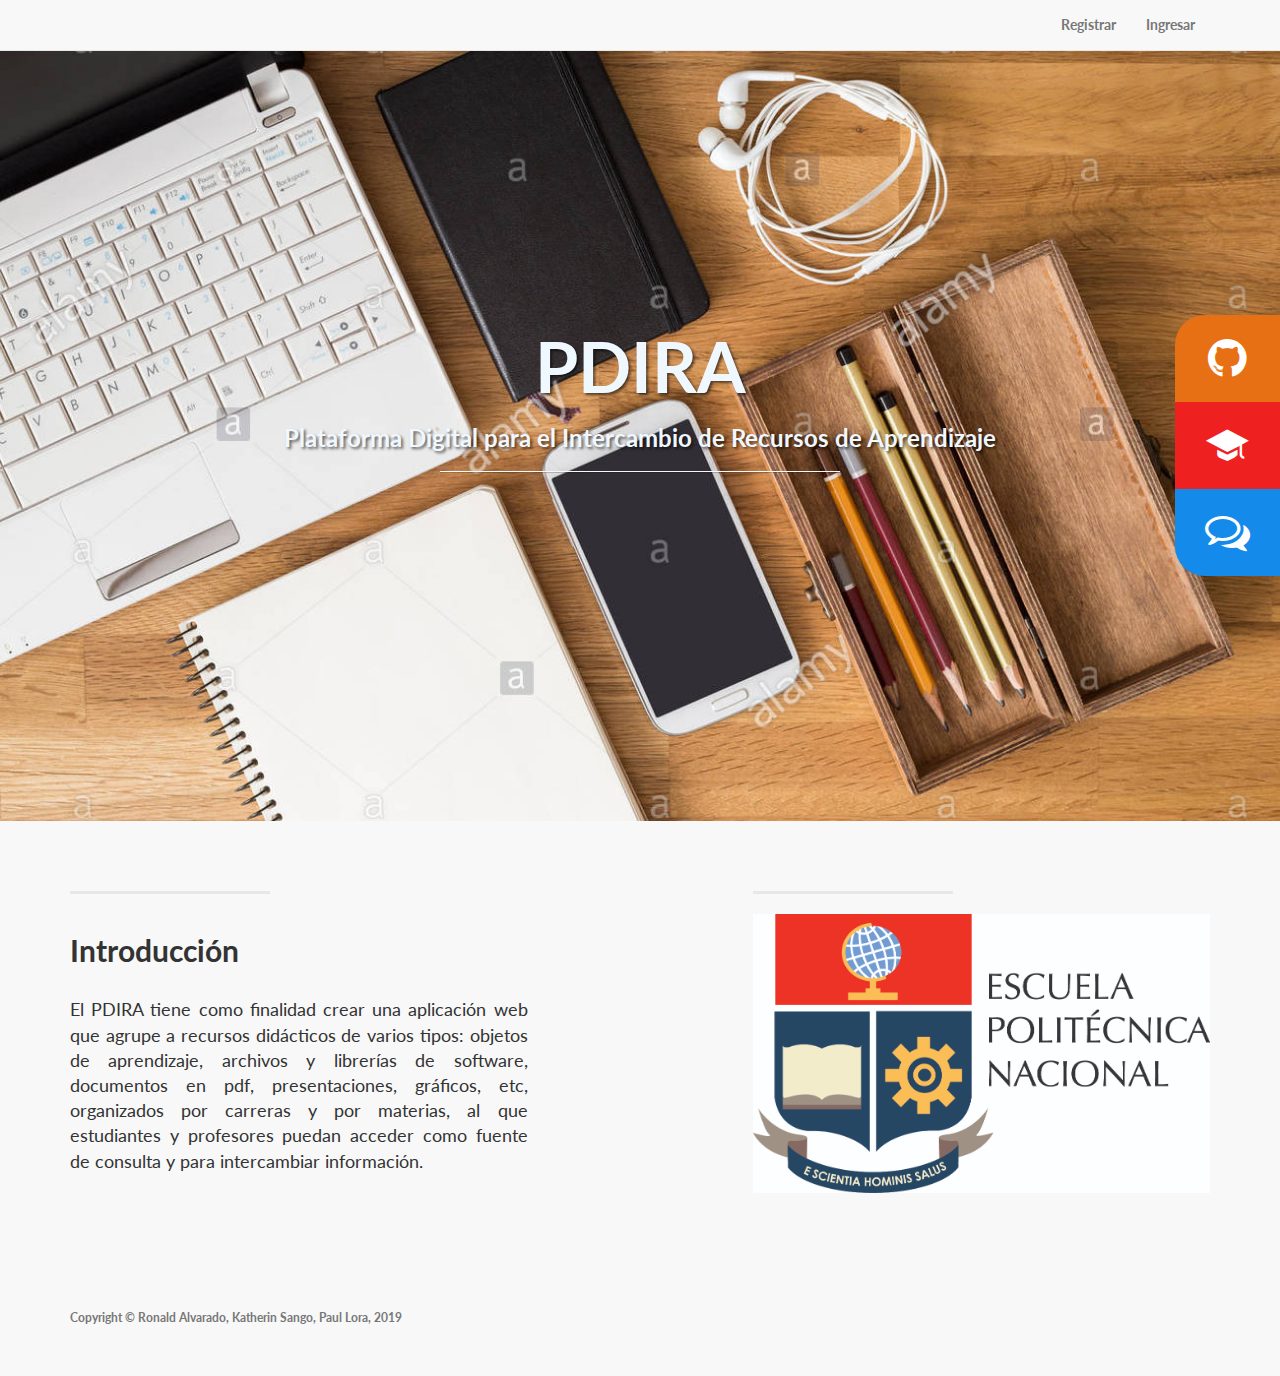
<file: index.html>
<html lang="en">
	<head>
		<title>PDIRA</title>
		<meta charset="UTF-8">
		<meta name="viewport" content="width=device-width, initial-scale=1.0">
        <meta name="description" content="">
        <meta name="author" content="">
        
        <link href="plugins/bootstrap/css/bootstrap.css" rel="stylesheet">
        
        <link href="font-awesome/css/font-awesome.min.css" rel="stylesheet">
        
        <link href='http://fonts.googleapis.com/css?family=Lato:100,300,400,700,900,100italic,300italic,400italic,700italic,900italic' rel='stylesheet' type='text/css'>
        <link href="plugins/bootstrap/css/landing-page.css" rel="stylesheet">
        <link rel="stylesheet" href="plugins/bootstrap/css/main.css">
        <link rel="stylesheet" href="css/fontello.css">
        
        
	</head>
	<body>
        <nav class="navbar navbar-default navbar-fixed-top" role="navigation">
            <div class="container">
                <div class="navbar-header">
                    <button type="button" class="navbar-toggle" data-toggle="collapse" data-target=".navbar-ex1-collapse">
                      <span class="sr-only">Toggle navigation</span>
                      <span class="icon-bar"></span>
                      <span class="icon-bar"></span>
                      <span class="icon-bar"></span>    
                    </button>
                </div>
                <div class="tour-step tour-step-two collapse navbar-collapse navbar-right navbar-ex1-collapse">
                    <ul class="nav navbar-nav">
                        <li><a href="aplicacion/formularios_registro/Login.html"> Ingresar</a></li>
                    </ul>
                </div>
                
                <div class="tour-step tour-step-two collapse navbar-collapse navbar-right navbar-ex1-collapse">
                    <ul class="nav navbar-nav">
                        <li><a href="aplicacion/formularios_registro/Registro.html"> Registrar</a></li>
                    </ul>
                </div>         
            </div>
        </nav>
        
        <div class="social-bar">
            <a href="https://github.com/jossued/ProyectoLibres" class="icon-github-circled icon icon-github" target="_blank"></a>
            <a href="https://epn.edu.ec" class="icon-college icon icon-EPN" target="_blank"></a>
            <a href="https://fis.epn.edu.ec/" class="icon-chat-empty icon icon-FIS" target="_blank"></a>
        </div>
        
        <div class="intro-header">
            <div class="container">
                <div class="row">
                    <div class="col-lg-12">
                        <div class="intro-message">
                            <h1 style="color: aliceblue">PDIRA</h1>
                            <h3 style="color: aliceblue" >Plataforma Digital para el Intercambio de Recursos de Aprendizaje</h3>
                            <hr class="intro-divider">
                        </div>
                    </div>
                </div>
            </div>
        </div>
        
        <div class="content-section-a tour-step tour-step-three">
            <div class="container">
                <div class="row">
                    <div class="col-lg-5 col-sm-6">
                        <hr class="section-heading-spacer">
                        <div class="clearfix"></div>
                        <h2 class="section-heading">Introducción</h2>
                        <p class="lead text-justify"> El PDIRA tiene como finalidad crear una aplicación web que agrupe a recursos didácticos de varios tipos: objetos de aprendizaje, archivos y librerías de software, documentos en pdf, presentaciones, gráficos, etc, organizados por carreras y por materias, al que estudiantes y profesores puedan acceder como fuente de consulta y para intercambiar información. 
                        </p>
                    </div>
                    <div class="col-lg-5 col-lg-offset-2 col-sm-6 ">
                       <hr class="section-heading-spacer">
                        <div class="clearfix"></div>
                        <img class="img-responsive" src="ImagenesProyecto/EPN_logo_big.jpg">
                    </div>
                </div>
            </div><!-- /.container -->
        </div><!-- /.content-section-a -->
        
        <footer>
            <div class="container">
                <div class="row">
                    <div class="col-lg-12">
                        <p class="copyright text-muted small">Copyright &copy; Ronald Alvarado,  Katherin Sango, Paul Lora, 2019</p>
                    </div>
                </div>
            </div>
        </footer>
        <!-- JavaScript -->
        <script src="plugins/bootstrap/js/jquery-1.10.2.js"></script>
        <script src="plugins/bootstrap/js/bootstrap.js"></script>
        <!--<script src="js/bootstrap-tour.min.js"></script>
        <script src="js/script.js"></script>
        -->
	</body>
</html>
</file>
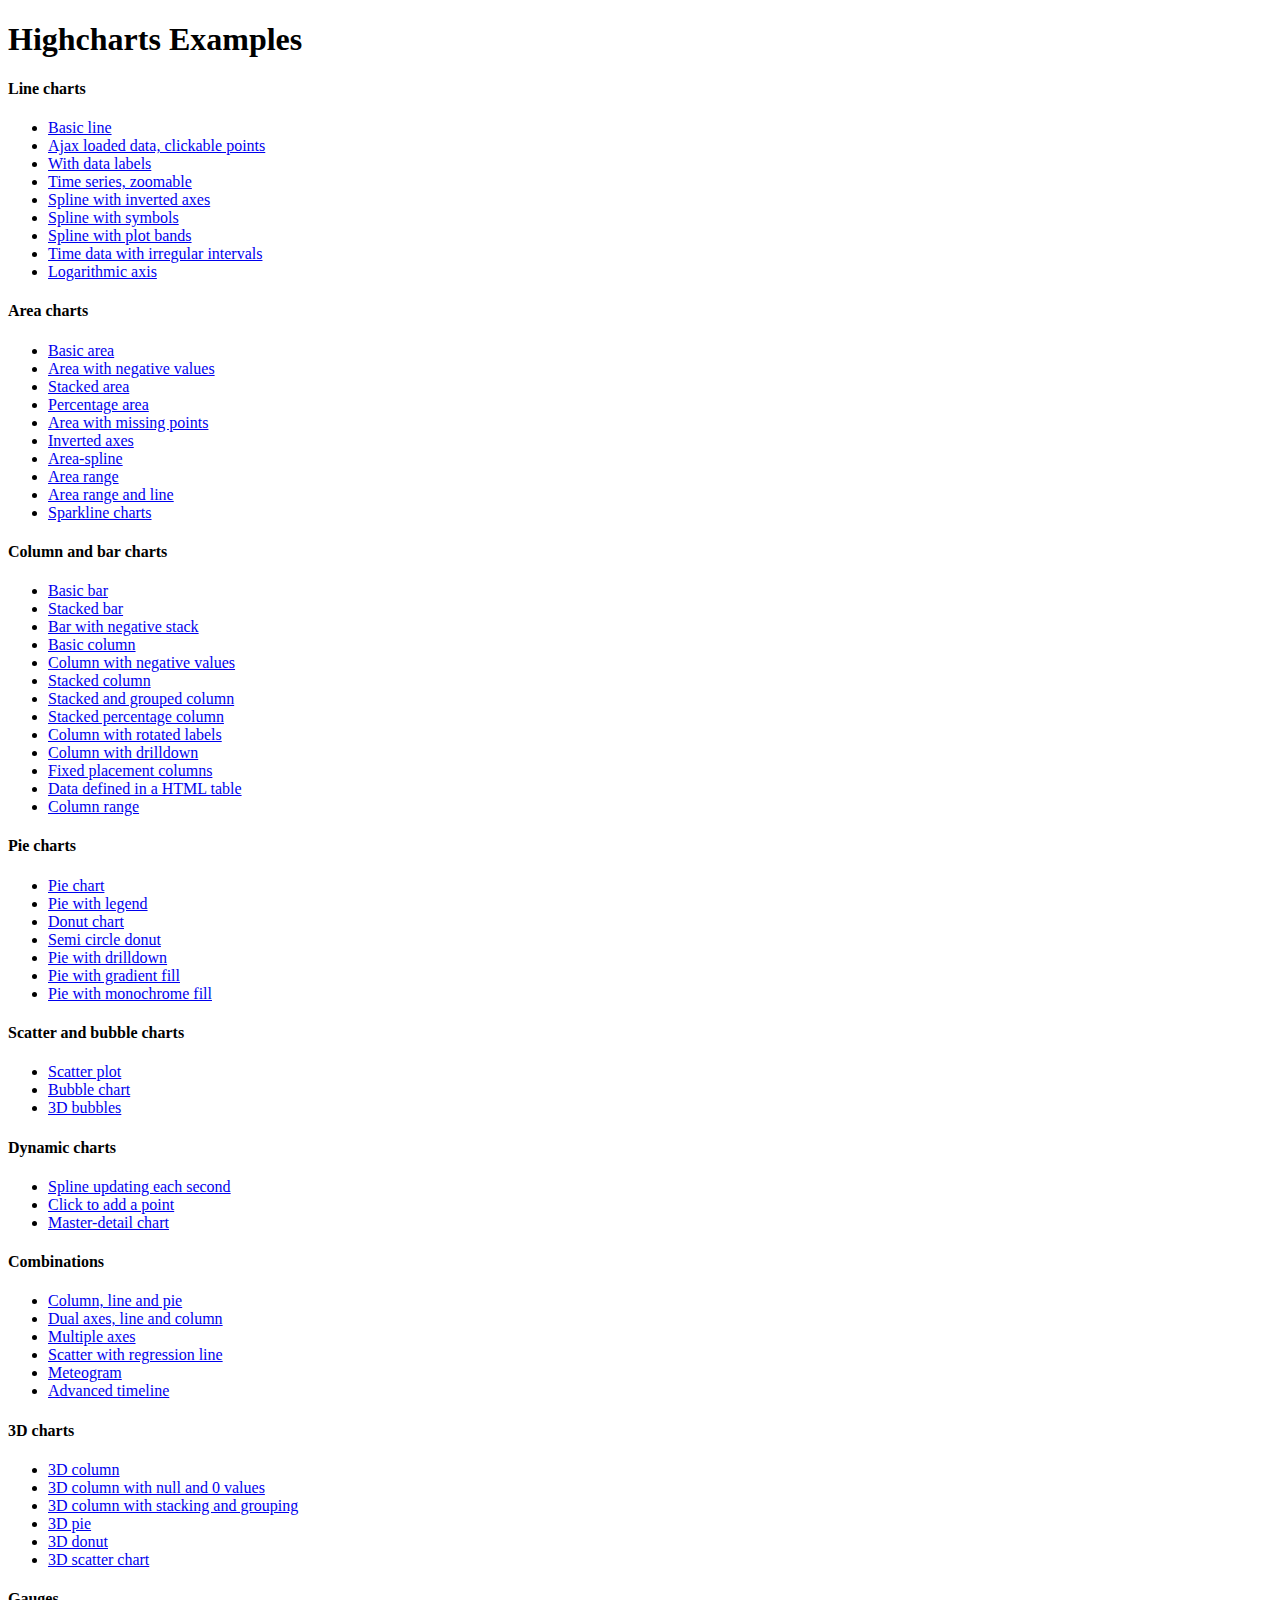
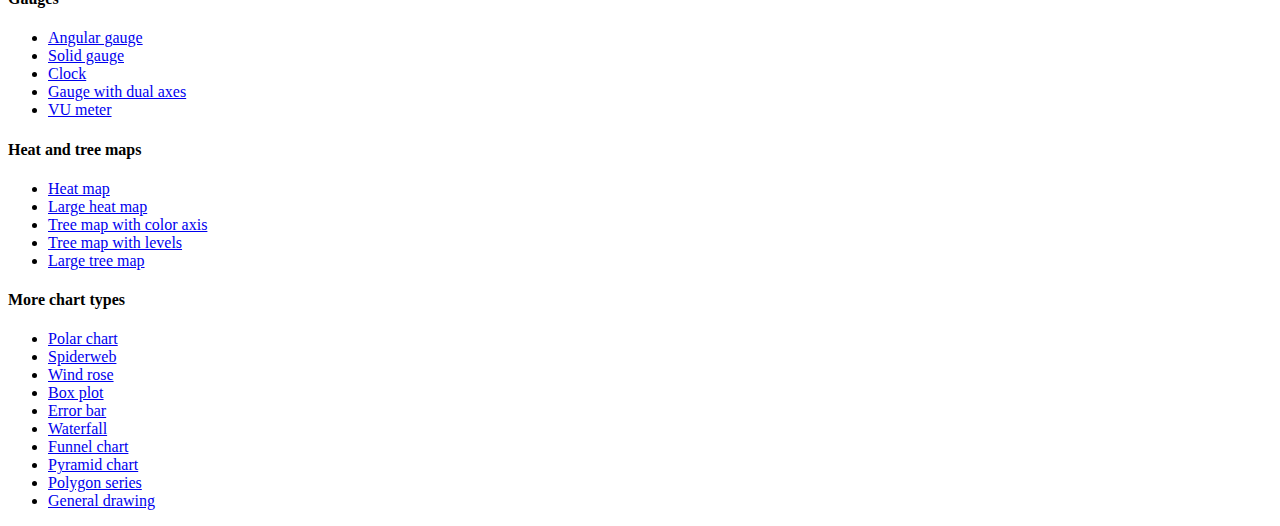
<file: aplicacion/modulos_profesor/High/index.htm>
<!DOCTYPE HTML PUBLIC "-//W3C//DTD HTML 4.01//EN" "http://www.w3.org/TR/html4/strict.dtd">
<html>
	<head>
		<meta http-equiv="Content-Type" content="text/html; charset=utf-8" />
		<title>Highcharts Examples</title>
	</head>
	<body>
		<h1>Highcharts Examples</h1>
		<h4>Line charts</h4>
		<ul>
			<li><a href="examples/line-basic/index.htm">Basic line</a></li>
			<li><a href="examples/line-ajax/index.htm">Ajax loaded data, clickable points</a></li>
			<li><a href="examples/line-labels/index.htm">With data labels</a></li>
			<li><a href="examples/line-time-series/index.htm">Time series, zoomable</a></li>
			<li><a href="examples/spline-inverted/index.htm">Spline with inverted axes</a></li>
			<li><a href="examples/spline-symbols/index.htm">Spline with symbols</a></li>
			<li><a href="examples/spline-plot-bands/index.htm">Spline with plot bands</a></li>
			<li><a href="examples/spline-irregular-time/index.htm">Time data with irregular intervals</a></li>
			<li><a href="examples/line-log-axis/index.htm">Logarithmic axis</a></li>
		</ul>
		<h4>Area charts</h4>
		<ul>
			<li><a href="examples/area-basic/index.htm">Basic area</a></li>
			<li><a href="examples/area-negative/index.htm">Area with negative values</a></li>
			<li><a href="examples/area-stacked/index.htm">Stacked area</a></li>
			<li><a href="examples/area-stacked-percent/index.htm">Percentage area</a></li>
			<li><a href="examples/area-missing/index.htm">Area with missing points</a></li>
			<li><a href="examples/area-inverted/index.htm">Inverted axes</a></li>
			<li><a href="examples/areaspline/index.htm">Area-spline</a></li>
			<li><a href="examples/arearange/index.htm">Area range</a></li>
			<li><a href="examples/arearange-line/index.htm">Area range and line</a></li>
			<li><a href="examples/sparkline/index.htm">Sparkline charts</a></li>
		</ul>
		<h4>Column and bar charts</h4>
		<ul>
			<li><a href="examples/bar-basic/index.htm">Basic bar</a></li>
			<li><a href="examples/bar-stacked/index.htm">Stacked bar</a></li>
			<li><a href="examples/bar-negative-stack/index.htm">Bar with negative stack</a></li>
			<li><a href="examples/column-basic/index.htm">Basic column</a></li>
			<li><a href="examples/column-negative/index.htm">Column with negative values</a></li>
			<li><a href="examples/column-stacked/index.htm">Stacked column</a></li>
			<li><a href="examples/column-stacked-and-grouped/index.htm">Stacked and grouped column</a></li>
			<li><a href="examples/column-stacked-percent/index.htm">Stacked percentage column</a></li>
			<li><a href="examples/column-rotated-labels/index.htm">Column with rotated labels</a></li>
			<li><a href="examples/column-drilldown/index.htm">Column with drilldown</a></li>
			<li><a href="examples/column-placement/index.htm">Fixed placement columns</a></li>
			<li><a href="examples/column-parsed/index.htm">Data defined in a HTML table</a></li>
			<li><a href="examples/columnrange/index.htm">Column range</a></li>
		</ul>
		<h4>Pie charts</h4>
		<ul>
			<li><a href="examples/pie-basic/index.htm">Pie chart</a></li>
			<li><a href="examples/pie-legend/index.htm">Pie with legend</a></li>
			<li><a href="examples/pie-donut/index.htm">Donut chart</a></li>
			<li><a href="examples/pie-semi-circle/index.htm">Semi circle donut</a></li>
			<li><a href="examples/pie-drilldown/index.htm">Pie with drilldown</a></li>
			<li><a href="examples/pie-gradient/index.htm">Pie with gradient fill</a></li>
			<li><a href="examples/pie-monochrome/index.htm">Pie with monochrome fill</a></li>
		</ul>
		<h4>Scatter and bubble charts</h4>
		<ul>
			<li><a href="examples/scatter/index.htm">Scatter plot</a></li>
			<li><a href="examples/bubble/index.htm">Bubble chart</a></li>
			<li><a href="examples/bubble-3d/index.htm">3D bubbles</a></li>
		</ul>
		<h4>Dynamic charts</h4>
		<ul>
			<li><a href="examples/dynamic-update/index.htm">Spline updating each second</a></li>
			<li><a href="examples/dynamic-click-to-add/index.htm">Click to add a point</a></li>
			<li><a href="examples/dynamic-master-detail/index.htm">Master-detail chart</a></li>
		</ul>
		<h4>Combinations</h4>
		<ul>
			<li><a href="examples/combo/index.htm">Column, line and pie</a></li>
			<li><a href="examples/combo-dual-axes/index.htm">Dual axes, line and column</a></li>
			<li><a href="examples/combo-multi-axes/index.htm">Multiple axes</a></li>
			<li><a href="examples/combo-regression/index.htm">Scatter with regression line</a></li>
			<li><a href="examples/combo-meteogram/index.htm">Meteogram</a></li>
			<li><a href="examples/combo-timeline/index.htm">Advanced timeline</a></li>
		</ul>
		<h4>3D charts</h4>
		<ul>
			<li><a href="examples/3d-column-interactive/index.htm">3D column</a></li>
			<li><a href="examples/3d-column-null-values/index.htm">3D column with null and 0 values</a></li>
			<li><a href="examples/3d-column-stacking-grouping/index.htm">3D column with stacking and grouping</a></li>
			<li><a href="examples/3d-pie/index.htm">3D pie</a></li>
			<li><a href="examples/3d-pie-donut/index.htm">3D donut</a></li>
			<li><a href="examples/3d-scatter-draggable/index.htm">3D scatter chart</a></li>
		</ul>
		<h4>Gauges</h4>
		<ul>
			<li><a href="examples/gauge-speedometer/index.htm">Angular gauge</a></li>
			<li><a href="examples/gauge-solid/index.htm">Solid gauge</a></li>
			<li><a href="examples/gauge-clock/index.htm">Clock</a></li>
			<li><a href="examples/gauge-dual/index.htm">Gauge with dual axes</a></li>
			<li><a href="examples/gauge-vu-meter/index.htm">VU meter</a></li>
		</ul>
		<h4>Heat and tree maps</h4>
		<ul>
			<li><a href="examples/heatmap/index.htm">Heat map</a></li>
			<li><a href="examples/heatmap-canvas/index.htm">Large heat map</a></li>
			<li><a href="examples/treemap-coloraxis/index.htm">Tree map with color axis</a></li>
			<li><a href="examples/treemap-with-levels/index.htm">Tree map with levels</a></li>
			<li><a href="examples/treemap-large-dataset/index.htm">Large tree map</a></li>
		</ul>
		<h4>More chart types</h4>
		<ul>
			<li><a href="examples/polar/index.htm">Polar chart</a></li>
			<li><a href="examples/polar-spider/index.htm">Spiderweb</a></li>
			<li><a href="examples/polar-wind-rose/index.htm">Wind rose</a></li>
			<li><a href="examples/box-plot/index.htm">Box plot</a></li>
			<li><a href="examples/error-bar/index.htm">Error bar</a></li>
			<li><a href="examples/waterfall/index.htm">Waterfall</a></li>
			<li><a href="examples/funnel/index.htm">Funnel chart</a></li>
			<li><a href="examples/pyramid/index.htm">Pyramid chart</a></li>
			<li><a href="examples/polygon/index.htm">Polygon series</a></li>
			<li><a href="examples/renderer/index.htm">General drawing</a></li>
		</ul>
	</body>
</html>
</file>
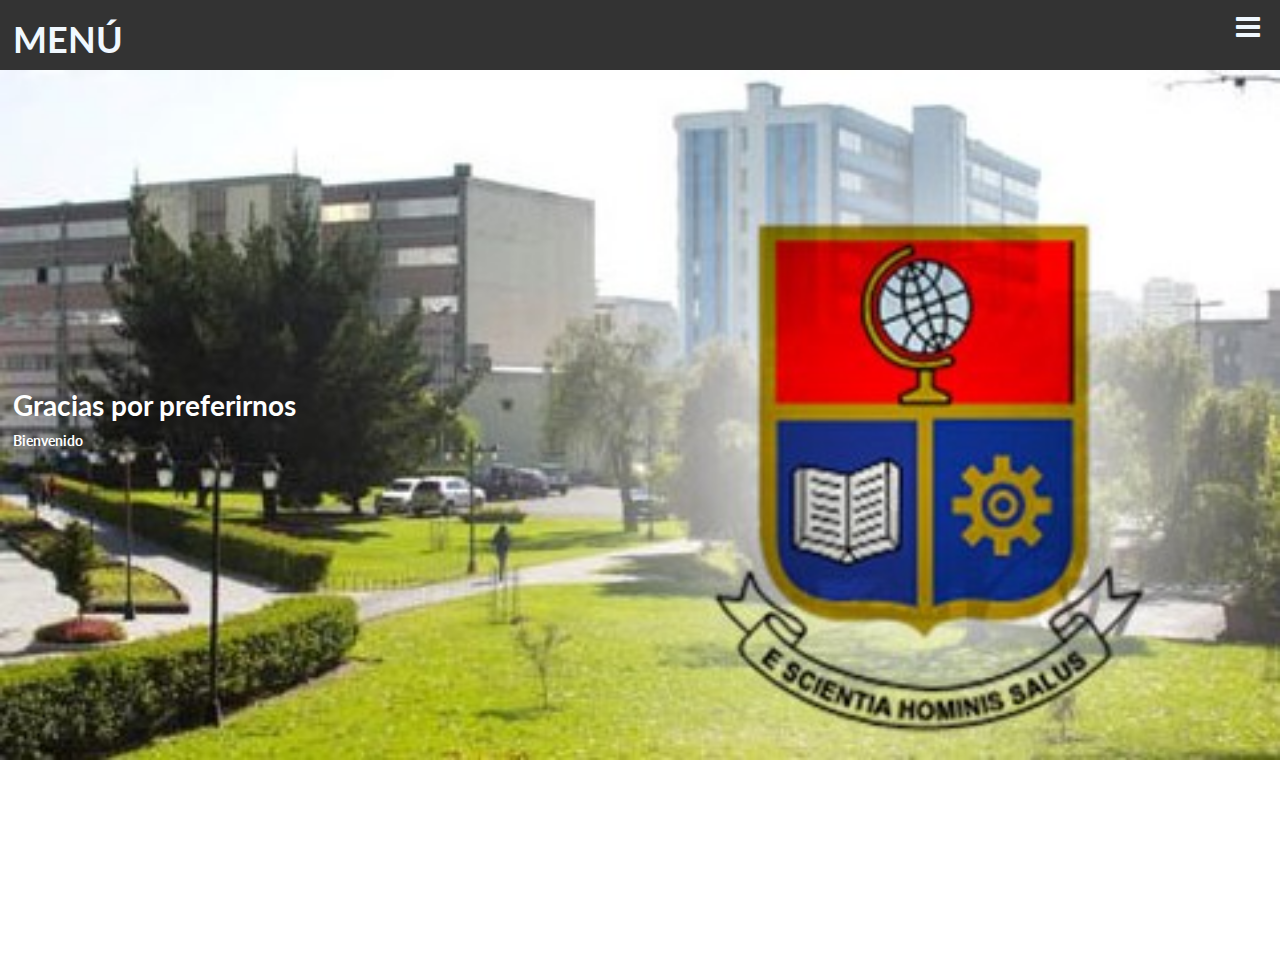
<file: aplicacion/modulos_profesor/Profesor.html>
<!DOCTYPE html>
<html lang="en">
<head>
    <meta charset="UTF-8">
    <title>Profesor</title>
    <link rel="stylesheet" href="../../plugins/bootstrap/css/Profesor.css">

    <link href="../../plugins/bootstrap/css/bootstrap.css" rel="stylesheet">

    <link href="../../font-awesome/css/font-awesome.min.css" rel="stylesheet">

    <link href='http://fonts.googleapis.com/css?family=Lato:100,300,400,700,900,100italic,300italic,400italic,700italic,900italic' rel='stylesheet' type='text/css'>
    <link href="../../plugins/bootstrap/css/landing-page.css" rel="stylesheet">
    <link rel="stylesheet" href="../../plugins/bootstrap/css/main.css">
    <link rel="stylesheet" href="../../css/fontello.css">
    
    <script src="http://code.jquery.com/jquery-1.11.3.min.js"></script>
    
</head>
<body>
   <header>
       <div class="Menu-Vertical">
          <h1>MENÚ</h1>
          <input type="checkbox" id="menu-bar">
          <label class="icon-menu" for="menu-bar"></label>
          <nav class="menu">
               <a href="../modulos_profesor/Profesor_Cargar_Recurso.html">Cargar un Recurso</a>
               <a href="">Repositorio</a>
               <a href="#">Foros</a>
           </nav>
       </div>
   </header>
    
    <main>
        <section id="banner">
            <img src="../../ImagenesProyecto/FondoPro.jpg">
            <div class="Menu-Vertical">
                <h2>Gracias por preferirnos</h2>
                <p>Bienvenido</p>
            </div>
        </section>
    </main>
</body>
</html>
</file>
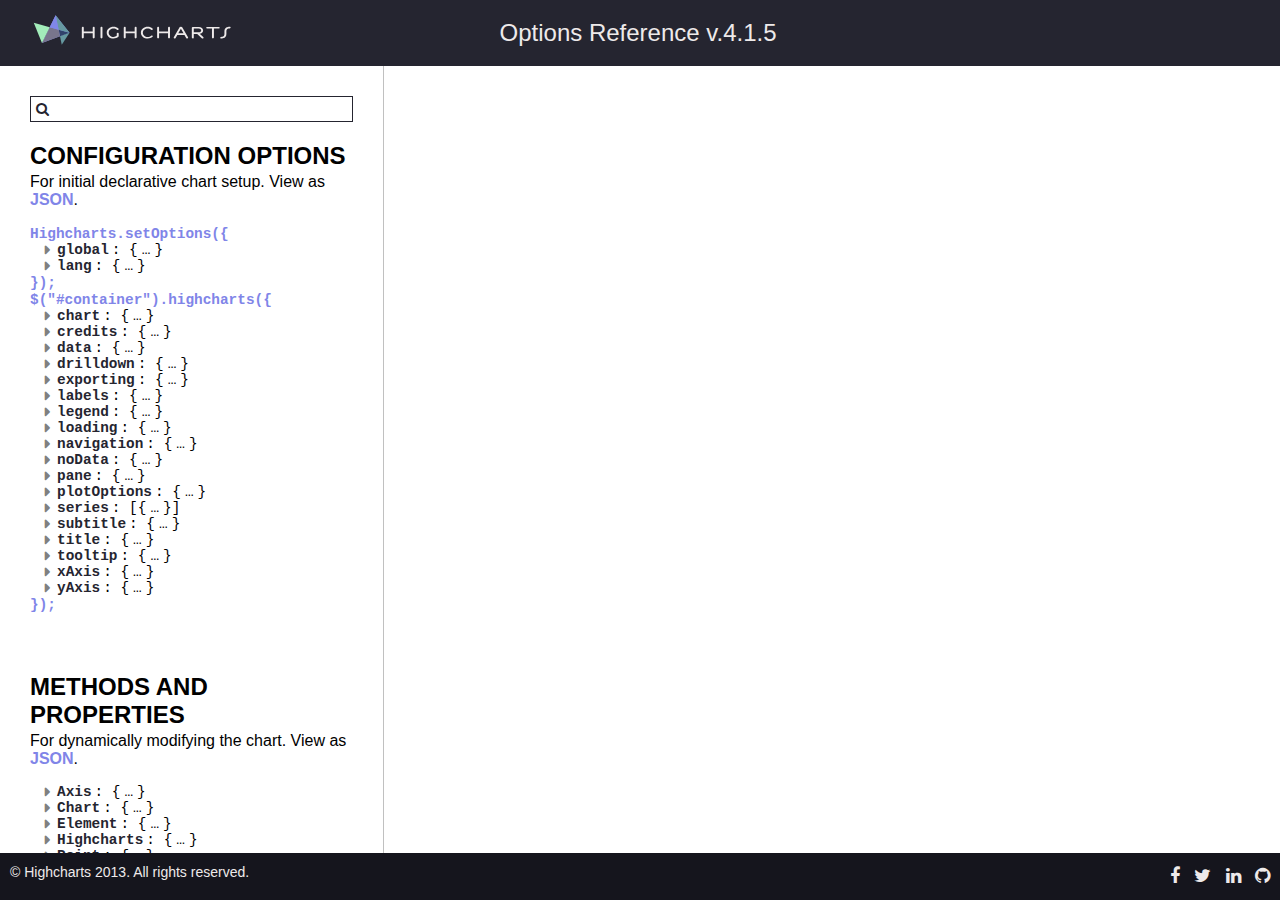
<file: aplicacion/modulos_profesor/High/api/highcharts.html>
<!DOCTYPE html>
<html>
<head>
<meta http-equiv="Content-Type" content="text/html; charset=UTF-8">
<meta name="viewport" content="width=device-width, minimum-scale=1, maximum-scale=1">
<title>Highcharts API Reference</title>

<link href="css/font-awesome.css" rel="stylesheet">
<link rel="stylesheet" href="css/jquery-ui.css" />
<link rel="apple-touch-icon" sizes="57x57" href="images/apple-touch-icon-57x57.png">
<link rel="apple-touch-icon" sizes="114x114" href="images/apple-touch-icon-114x114.png">
<link rel="apple-touch-icon" sizes="72x72" href="images/apple-touch-icon-72x72.png">
<link rel="apple-touch-icon" sizes="144x144" href="images/apple-touch-icon-144x144.png">
<link rel="apple-touch-icon" sizes="60x60" href="images/apple-touch-icon-60x60.png">
<link rel="apple-touch-icon" sizes="120x120" href="images/apple-touch-icon-120x120.png">
<link rel="apple-touch-icon" sizes="76x76" href="images/apple-touch-icon-76x76.png">
<link rel="apple-touch-icon" sizes="152x152" href="images/apple-touch-icon-152x152.png">
<link rel="apple-touch-icon" sizes="180x180" href="images/apple-touch-icon-180x180.png">
<link rel="icon" type="image/png" href="images/favicon-192x192.png" sizes="192x192">
<link rel="icon" type="image/png" href="images/favicon-160x160.png" sizes="160x160">
<link rel="icon" type="image/png" href="images/favicon-96x96.png" sizes="96x96">
<link rel="icon" type="image/png" href="images/favicon-16x16.png" sizes="16x16">
<link rel="icon" type="image/png" href="images/favicon-32x32.png" sizes="32x32">
<meta name="msapplication-TileColor" content="#2b5797">
<meta name="msapplication-TileImage" content="/mstile-144x144.png">
<link href="css/ref.css" rel="stylesheet"
	type="text/css" />
<script src="js/jquery.min.js"></script>
<script src="js/jquery-ui.min.js"></script>
<script type="text/javascript">
	var PRODUCTNAME = 'Highcharts'.toLowerCase(),
		runDB = false;
</script>
<script src="js/ref.js"
	type="text/javascript"></script>
</head>
<body>
	<div id="top">
		<div class="container">
			<div class="cell">
				<a href="http://www.highcharts.com/products/highcharts" title="Highcharts Home Page" id="logo"><img
					alt="Highcharts Home Page"
					src="images/Highcharts.svg"
					border="0"></a>
			</div>
			<div class="cell" style="text-align: center;">
				<h1>Options Reference v.4.1.5</h1>
			</div>
			<div class="cell hidden-offline">See also options for <a href="/highstock">Highstock</a>, <a href="/highmaps">Highmaps</a>
			</div>
			<div class="clearfix"></div>
		</div>
	</div>
	<div id="wrapper">
		<div class="container">
			<div id="wrapper-inner">
				<div id="nav-wrap">
					<div id="nav">						
						<div class="nav-section first">
							<div class="ui-widget" id="search-div">
								<div id="search-wrap">
									<i class="fa fa-search"></i><input id="search"/>
								</div>
							</div>
							<div class="nav-section-inner">
								<h3 id="options-header">Configuration options</h3>
								<p>For initial declarative chart setup. View as <a class="dump" href="highcharts/option/dump.json">JSON</a>.</p>
								<div id="global-options-tree">
									<code>Highcharts.setOptions({</code>
									<div id="global-options" class="tree"></div>
									<code>});</code>
								</div>
								<div id="options-tree">
									<code>$("#container").highcharts({</code>
									<div id="options" class="tree"></div>
									<code>});</code>
								</div>
							</div>
						</div>

						<div class="nav-section">
							<div class="nav-section-inner">
								<h3>Methods and properties</h3>

								<p>For dynamically modifying the chart. View as <a class="dump" href="highcharts/object/dump.json">JSON</a>. </p>
								<div id="methods-and-properties-toc"></div>

								<div id="objects-tree">
									<div id="objects" class="tree"></div>
								</div>
							</div>
						</div>
					</div>
				</div>
				<div id="details-wrap">
					<div id="details">
					   <div id="splashText" class="section">
						   <img src="images/splash.svg" />
					   </div>
				   </div>
				</div>
				<div class="clearfix"></div>
			</div>
		</div>
	</div>
	<div id="footer">
		<div class="container">
			<div id="footer-copy">
				&copy;&nbsp;Highcharts 2013. All rights reserved.
			</div>
			<div id="footer-social">
				<a href="https://www.facebook.com/Highcharts" title="Facebook" class="social-icon"><i class="fa fa-facebook"></i></a>
				<a href="https://twitter.com/Highcharts" title="Twitter" class="social-icon"><i class="fa fa-twitter"></i></a>
				<a href="http://www.linkedin.com/company/highsoft-solutions-as" title="LinkedIn" class="social-icon"><i class="fa fa-linkedin"></i></a>
				<a href="https://github.com/highslide-software/highcharts.com" title="Github" class="social-icon"><i class="fa fa-github"></i></a>
			</div>
			<div class="clearfix"></div>
		</div>
	</div>
	<a id="scrollTop" href="#top" style="display: none;"><i class="fa fa-arrow-up"></i></a>
</body>
</html>
</file>
<file: plugins/bootstrap/css/landing-page.css>
body, html {
	height: 100%;
	width: 100%;
}

body, h1, h2, h3, h4, h5, h6 {
	font-family: "Lato", "Helvetica Neue", Helvetica, Arial, sans-serif;
	font-weight: 700;
}

.lead {
	font-size: 18px;
	font-weight: 400;
}

.intro-header {
	padding-top: 100px; /* If you're making other pages, make sure there is 50px of padding to make sure the navbar doesn't overlap content! */
	padding-bottom: 100px;
	color: #f8f8f8;
    background-image: url(../../../ImagenesProyecto/FondoPrincipal.jpg);
    background-repeat: no-repeat center center; 
	background-size: cover;
	text-align: center;
}

.intro-message {
	position: relative;
	padding-top: 20%;
	padding-bottom: 20%;
}

.intro-message > h1 {
	margin: 0;
	font-size: 5em;
	text-shadow: 2px 2px 3px rgba(0, 0, 0, 0.6);
}

.intro-divider {
	width: 400px;
	border-top: 1px solid #f8f8f8;
	border-bottom: 1px solid rgba(0, 0, 0, 0.2);
}

.intro-message > h3 {
	text-shadow: 2px 2px 3px rgba(0, 0, 0, 0.6);
}

@media (max-width: 767px) {
	.intro-message {
		padding-bottom: 15%;
	}

	.intro-message > h1 {
		font-size: 3em;
	}

	ul.intro-social-buttons > li {
		display: block;
		margin-bottom: 20px;
		padding: 0;
	}

	ul.intro-social-buttons > li:last-child {
		margin-bottom: 0;
	}

	.intro-divider {
		width: 100%;
	}
}

.network-name {
	text-transform: uppercase;
	font-size: 14px;
	font-weight: 400;
	letter-spacing: 2px;
}

.content-section-a {
	background-color: #f8f8f8;
	padding: 50px 0;
}

.content-section-b {
	border-top: 1px solid #e7e7e7;
	border-bottom: 1px solid #e7e7e7;
	padding: 50px 0;
}

.section-heading {
	margin-bottom: 30px;
}

.section-heading-spacer {
	border-top: 3px solid #e7e7e7;
	width: 200px;
	float: left;
}

.banner {
	padding: 100px 0;
	color: #f8f8f8;
	background: url(../../../images/banner-bg.jpg) no-repeat center center;
	background-size: cover;
}

.banner h2 {
	margin: 0;
	text-shadow: 2px 2px 3px rgba(0, 0, 0, 0.6);
	font-size: 3em;
}

.banner ul {
	margin-bottom: 0;
}

.banner-social-buttons {
	float: right;
	margin-top: 0;
}

@media (max-width: 1199px) {
	ul.banner-social-buttons {
		float: left;
		margin-top: 15px;
	}	
}

@media (max-width: 767px) {
	.banner h2 {
		margin: 0;
		text-shadow: 2px 2px 3px rgba(0, 0, 0, 0.6);
		font-size: 3em;
	}

	ul.banner-social-buttons > li {
		display: block;
		margin-bottom: 20px;
		padding: 0;
	}

	ul.banner-social-buttons > li:last-child {
		margin-bottom: 0;
	}	
}

footer {
	background-color: #f8f8f8;
	padding: 50px 0;
}

p.copyright {
	margin: 15px 0 0;
}
</file>
<file: plugins/bootstrap/css/main.css>
html {
    font-size: 30px;
}

.social-bar {
    position: fixed;
    right: 0;
    top: 35%;
    font-size: 1.5rem;
    display: flex;
    flex-direction: column;
    align-items: flex-end;
    z-index: 100;
}

.icon {
    color: white;
    text-decoration: none;
    padding: .7rem;
    display: flex;
    transition: all .5s;
}

.icon-github {
    background:  #E87014;
}
.icon-EPN {
    background: #EE2020;
}
.icon-FIS {
    background: #148AEB;
}

.icon:first-child {
    border-radius: 1rem 0 0 0;
}

.icon:last-child {
    border-radius: 0 0 0 1rem;
}

.icon:hover{
    padding-right: 3rem;
    border-radius: 1rem 0 0 1rem;
    box-shadow: 0 0 .5rem rgba(0, 0, 0, 0.42);
}
</file>
<file: css/fontello.css>
@font-face {
  font-family: 'fontello';
  src: url('../font/fontello.eot?74294225');
  src: url('../font/fontello.eot?74294225#iefix') format('embedded-opentype'),
       url('../font/fontello.woff2?74294225') format('woff2'),
       url('../font/fontello.woff?74294225') format('woff'),
       url('../font/fontello.ttf?74294225') format('truetype'),
       url('../font/fontello.svg?74294225#fontello') format('svg');
  font-weight: normal;
  font-style: normal;
}
/* Chrome hack: SVG is rendered more smooth in Windozze. 100% magic, uncomment if you need it. */
/* Note, that will break hinting! In other OS-es font will be not as sharp as it could be */
/*
@media screen and (-webkit-min-device-pixel-ratio:0) {
  @font-face {
    font-family: 'fontello';
    src: url('../font/fontello.svg?74294225#fontello') format('svg');
  }
}
*/
 
 [class^="icon-"]:before, [class*=" icon-"]:before {
  font-family: "fontello";
  font-style: normal;
  font-weight: normal;
  speak: none;
 
  display: inline-block;
  text-decoration: inherit;
  width: 1em;
  margin-right: .2em;
  text-align: center;
  /* opacity: .8; */
 
  /* For safety - reset parent styles, that can break glyph codes*/
  font-variant: normal;
  text-transform: none;
 
  /* fix buttons height, for twitter bootstrap */
  line-height: 1em;
 
  /* Animation center compensation - margins should be symmetric */
  /* remove if not needed */
  margin-left: .2em;
 
  /* you can be more comfortable with increased icons size */
  /* font-size: 120%; */
 
  /* Font smoothing. That was taken from TWBS */
  -webkit-font-smoothing: antialiased;
  -moz-osx-font-smoothing: grayscale;
 
  /* Uncomment for 3D effect */
  /* text-shadow: 1px 1px 1px rgba(127, 127, 127, 0.3); */
}
 
.icon-user:before { content: '\e800'; } /* '' */
.icon-mail:before { content: '\e801'; } /* '' */
.icon-plus-circled:before { content: '\e802'; } /* '' */
.icon-cancel-circled2:before { content: '\e803'; } /* '' */
.icon-cancel-circled:before { content: '\e804'; } /* '' */
.icon-ok-circled:before { content: '\e805'; } /* '' */
.icon-th-list:before { content: '\e806'; } /* '' */
.icon-bell:before { content: '\e807'; } /* '' */
.icon-upload:before { content: '\e808'; } /* '' */
.icon-link:before { content: '\e809'; } /* '' */
.icon-home:before { content: '\e80a'; } /* '' */
.icon-folder-open:before { content: '\e80b'; } /* '' */
.icon-college:before { content: '\e810'; } /* '' */
.icon-github-circled:before { content: '\f09b'; } /* '' */
.icon-menu:before { content: '\f0c9'; } /* '' */
.icon-comment-empty:before { content: '\f0e5'; } /* '' */
.icon-chat-empty:before { content: '\f0e6'; } /* '' */
.icon-download-cloud:before { content: '\f0ed'; } /* '' */
.icon-plus-squared:before { content: '\f0fe'; } /* '' */
.icon-ok-squared:before { content: '\f14a'; } /* '' */
.icon-plus-squared-alt:before { content: '\f196'; } /* '' */
.icon-user-plus:before { content: '\f234'; } /* '' */
</file>
<file: plugins/bootstrap/css/Profesor.css>
@import url(menu.css);
@import url(banner.css);
@import url(banner_Profesor.css);

body {
    font-family: sans-serif;
}

*{
    margin: 0;
    padding: 0;
    box-sizing: border-box;
}

header {
    width: 100%;
    height: 70px;
    background: #333;
    color: aliceblue;
    
    position: fixed;
    top: 0;
    left: 0;
    z-index: 100;
    
}

.Menu-Vertical {
    width: 98%;
    margin: auto;
}

h1{
    float: left;
}

header .Menu-Vertical {
    display: table;
}

section {
    width: 100%;
    margin-bottom: 25px;
}
</file>
<file: aplicacion/modulos_profesor/High/api/css/ref.css>
.clearfix {
	clear: both;
}
.hidden {
	visibility: hidden;
}
.container {
	width: auto;
	padding: 30px;
	margin: auto;
}
* {
	font-family: 'Source Sans Pro', sans-serif;
}

body {
	margin: 0;
	background-color: #15151d;
	font-size: 1em;
	overflow-x: hidden;
}
h3 {
	text-transform: uppercase;
	margin-bottom: 3px;
}

p {
	margin: 0 0 1em 0;
}
a {
	color: #8085e8;
	text-decoration: none;
	font-weight: bold;
}
a:hover {
	color: #90ee7e;
}

#nav a.dump {
	padding: 0px;
	margin: 0px;
}

/*
==========
=== Header
==========
*/
#top {
	background-color: #252530;
}
#top .container {
	padding: 0;
}
#top h1 {
	color: #eeeaea;
	font-weight: 100;
	margin: 0;
	font-size: 1.5em;
}
.cell {
	width: 33%;
	display: inline-block;
	vertical-align: middle;
}

.cell:nth-child(4) {
	text-align: right;
	color:#eeeaea;
	font-size: 0.9em;
}

#logo {
	display: block;

}
#logo img {
	max-width: 200px;
	width: 100%;
	margin: 15px;
	margin-left: 33px;
	height: 32px;
}

/* Search bar */
#search-div {
	color: #252530;
	display: block;
	margin-bottom: 20px;
	border: 1px solid #252530;
}

div#search-div i {
	margin: 5px;
	color: #252530;
	font-size: 14px;
}

input#search {
	height: 18px;
	font-family: "Courier New", Courier, monospace;
	font-size: 0.9em;
	background-color: transparent;
	border: none;	
	outline: none;
	color: #252530;
	width:80%;
}

.ui-autocomplete {
	max-height: 500px;
	max-width: 400px;
	overflow-y: auto;
	overflow-x: auto;
}

.ui-menu .ui-menu-item a {
	font-size:14px;
	zoom:1;
	font-family: "Courier New", Courier, monospace;
}
.ui-widget-content a {
	color: #222222 /*{fcContent}*/;
}

/*
==============
=== END Header
==============
*/
/*
==========
=== Footer
==========
*/
#footer {
	background-color: #15151d;
	color: #eeeaea;
}
#footer-copy {
	float: left;
	font-size: 14px;
	line-height: 18px;
}
#footer-social {
	float: right;
}
#footer-social a {
	color: #eeeaea;
	font-size: 18px;
	margin-left: 10px;
}
#footer-social a:hover {
	color: #90ee7e;
}
#footer .container {
	padding: 10px;
}
#scrollTop {
	position: fixed;
	bottom: 75px;
	right: 50px;
	background-color: #90ee7e;
	padding: 10px;
	border-radius: 2px;
	color: white;
	display: none;
}
#scrollTop:hover {
	color: black;
}
/*
==============
=== END Footer
==============
*/

#reference-loading {
	margin-top: 300px;
	text-align: center;
}

/*
===========
=== Wrapper
===========
*/
#splashText {
	display: none;
}
.nav-section h3 {
	font-size: 24px;
	margin-top: 0;
}

#wrapper{
	background-color: #d6d1d1;
}
#wrapper .container {
	padding: 0;
}
#wrapper-inner {
	background-color: #ffffff;
	/*border: 1px solid silver;*/
}

.tree a {
	color: #252530;
}

#nav .tree, #nav .tree * {
	font-family: "Courier New", Courier, monospace;
}

#nav .header p {
	font-weight: normal;
	color: #666;
}

#nav h1, 
#details h1,
#details h2 {
	font-weight: 100;
	margin-bottom: 1em;
}

#nav h1, 
#details h2 {
	text-transform: uppercase;
}

#nav {
	min-height: 100%;
	border-right: 1px solid silver;
}

#nav-wrap {
	width: 30%;
	float:left;
	overflow: auto;
}

#nav a,#nav a:visited {
	font-weight: bold;
	padding: 0 2px;
	margin: 1px;
}

.nav-section {
	padding: 30px;
	position: relative;
}
.nav-section:last-child {
	border-bottom: none;
}

#nav .level {
	margin-left: 13px;
	display: none;
}

#nav .level-0 {
	display: block;
}

#nav a.level-0 {
	margin-left: 1em;
}

#nav .menuitem {
	position: relative;
}

#nav .value {
	width: 40%;
	overflow: hidden;
	color: silver;
	position: absolute;
	white-space: nowrap;
}

a.hilighted {
	background-color: #C5F7BE;
}

#nav .plus {
	display: block;
	position: absolute;
	left: -12px;
	top: 0;
	width: 9px;
	height: 9px;
	font-family: FontAwesome;
	color: gray;

}
#nav .plus:before {
}

#nav .collapsed>.plus:before {
	content: "\f0da";
}

#nav .expanded>.plus:before {
	content: "\f0d7";
}

#nav .dots {
	padding: 0 4px;
}
#nav .expanded>.dots {
	display: none;
}

#nav .dots.loading {
	background: url(./../images/ajax-loader.gif) no-repeat center;
}
#nav .dots.error {
	color: red;
	font-weight: bold;
}

#nav .dots.loading span {
	visibility: hidden;
}

#nav code {
	color:#8085e8;
	font-weight: bold;
}

#nav span.typed {
	margin-left: 15px;
}
#nav .collapsed span.typed {
	margin-left: 0;
}
#nav .collapsed br.typed {
	display: none;
}

#methods-and-properties-toc ul {
	margin-left: 0;
	padding-left: 1em;
}

#options-tree,#global-options-tree,#objects-tree {
	font-size: 0.9em;
}

pre,code {
	font-family: "Courier New", Courier, monospace;
}

#overview {
	margin-left: 420px;
}

#details-wrap {
	float: right;
	width: 70%;
	overflow:auto;
	margin:0px;
	padding:0px;
}

/* Member styling */
.member {
	padding: 30px;
	overflow-y: hidden;
	position: relative;
	border-top: 1px solid silver;
}

.member:first-child {
	color:green;
}

.member.deprecated * {
	color: silver !important;
}

.member.hilighted {
	background-color: #eefdec;
}

.member .title, .member .title a, .member .returnType {
	font-family: "Courier New", Courier, monospace;
	font-size: 1.1em;
	font-weight: bold;
	margin-bottom: 5px;
	display: inline-block;
}

.member .title a{
	text-decoration: underline;
}

.member .default {
	display: none;
}

.member .since {
	float: right;
	font-size: 0.8em;
}

.member .description {
	color: #666;
}
.member .context {
	padding: 1em 0;
}

.description code {
	color: #666;
	font-weight: normal;
}

.section {
	padding-top: 25px;
}

.section .demo, .member .demo {
	font-style: italic;
	margin-top: 1.5em;
	margin-bottom:0.5em;
	margin-left: 1.5em;
	font-weight: bold;
}

.section .member .demo {
	margin-left: 0em;
}

.section h1,
.section h2,
.section .section-description {
	padding-left: 25px;
}

.section h1 {
	margin: 0px;
	font-family: "Courier New", Courier, monospace;
}

.section-description {
	margin: 0 0 1em 0;
}

/*gert*/
.menuitem div {
	margin-left: 8px;
}

.tree {
	padding-left: 24px;
}

div.edit {
	float: right
}

/*edit form*/
form#optionAttribute td.inp {
	width: 450px;
}

form#optionAttribute td input {
	width: 100%;
}

form#optionAttribute td textarea {
	width: 100%;
}

form#optionAttribute td input[type="checkbox"] {
	width: 20px;
}

.pencil {
	background-image: url(./../images/edit.png);
}

.remove {
	background-image: url(./../images/delete.gif);
}

.add {
	background-image: url(./../images/add.png);
}

.copy {
	background-image: url(./../images/copy.png);
}

.pencil, .add, .remove, .copy {
	background-repeat: no-repeat;
	background-position: center;
	float: right;
	position: relative;
	width: 10px;
	padding: 8px;
}

.pencil a,.add a,.remove a, .copy a {
	text-decoration: none;
	padding: 5px;
}

.deprecated, .error {
	color: red;
	font-weight: bold;
}

dl#inhMembers dd a,span.returnType {
	margin-left: 3px;
}

/* fix for icons changing containers height, affects updateHeights, javascript function */
#footer-social i:before {  
  line-height: 1.5;
}

@media screen and (max-width: 767px) {
	.nav-section-inner {
		display: none;
	}
	#nav-wrap {
		width: 100%;
	}
	#details-wrap {
		width: 100%;
	}
	.nav-section {
		padding: 0px;
	}
	#search-div{
		margin:30px;
	}
	#wrapper,
	#wrapper-inner,
	#details-wrap {
		height: auto !important;
	}
	.cell {
		width: 48%;
		text-align: center !important;
	}
	.cell:nth-child(1) {
		width: 100%;
	}
	#splashText {
		padding: 30px;
		text-align: center;
	}	
	#splashText.section {
		border: none;
	}
	#splashText img {
		width: 100%;
		max-width: 380px;
	}
	#scrollTop {
		display: block;
	}
	.section {
		padding-top: 0px;
	}
	#logo img {
		margin-left:0px;
		margin-right:0px;
	}
}
@media screen and (max-width: 479px) {
	#footer-copy,
	#footer-social {
		float: none;
		text-align: center;
		padding: 5px 0;
	}
	.cell {
		width: 100%;
	}
	.ui-autocomplete {
		max-height: 300px;
		max-width: 275px;
		overflow-x:auto;
	}
</file>
